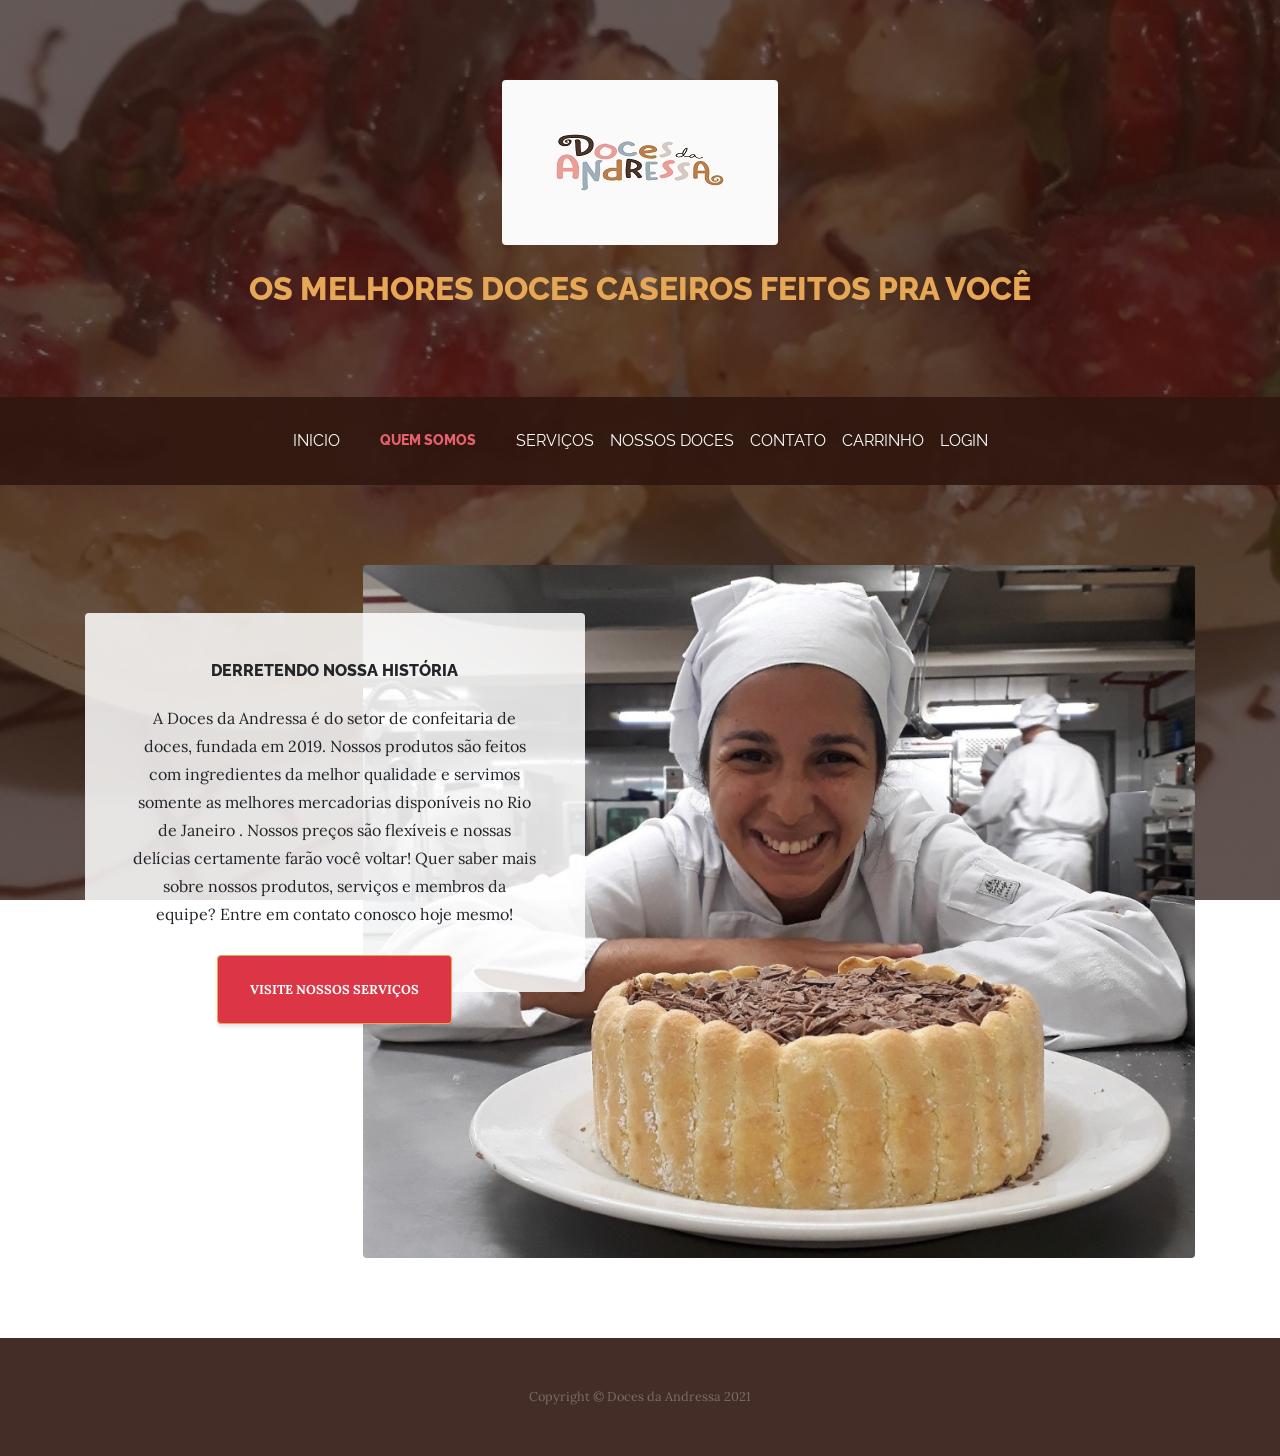
<file: Trabalho 2/index.html>
<!DOCTYPE html>
<html lang="en">

<head>

  <meta charset="utf-8">
  <meta name="viewport" content="width=device-width, initial-scale=1, shrink-to-fit=no">
  <meta name="description" content="">
  <meta name="author" content="">

  <title>Doces da Andressa</title>

  <!-- Bootstrap core CSS -->
  <link href="vendor/bootstrap/css/bootstrap.min.css" rel="stylesheet">

  <!-- Custom fonts for this template -->
  <link href="https://fonts.googleapis.com/css?family=Raleway:100,100i,200,200i,300,300i,400,400i,500,500i,600,600i,700,700i,800,800i,900,900i" rel="stylesheet">
  <link href="https://fonts.googleapis.com/css?family=Lora:400,400i,700,700i" rel="stylesheet">

  <!-- Custom styles for this template -->
  <link href="css/business-casual.css" rel="stylesheet">
  <link rel="stylesheet" href="vendor/bootstrap/css/bootstrap-grid.css" type="text/css"/>


</head>

<body>

  <h1 class="site-heading text-center text-white d-none d-lg-block">
    
      <p><img class="intro-img img-fluid mb-3 mb-lg-0 rounded" src="img/logo.jpg" alt=""></p>
      <p class="mb-3"><span class="site-heading-upper text-primary mb-3"> os melhores doces caseiros feitos pra você </span></p>
  </h1>

  <!-- Navigation -->
  <nav class="navbar navbar-expand-lg navbar-dark py-lg-4" id="mainNav">
    <div class="container">
      <a class="navbar-brand text-uppercase text-expanded font-weight-bold d-lg-none" href="#">Doces da Andressa</a>
      <button class="navbar-toggler" type="button" data-toggle="collapse" data-target="#navbarResponsive" aria-controls="navbarResponsive" aria-expanded="false" aria-label="Toggle navigation">
        <span class="navbar-toggler-icon"></span>
      </button>
      <div class="collapse navbar-collapse" id="navbarResponsive">
        <ul class="navbar-nav mx-auto">
           <a class="nav-link text-uppercase text-expanded" href="inicio.html"style="color: #fbfcfc">Inicio
              <span class="sr-only">(current)</span>
            </a>
            <li class="nav-item active px-lg-4">
            <a class="nav-link text-uppercase text-expanded" href="index.html"style="color: #e4606d">quem somos
              <span class="sr-only">(current)</span>
            </a>
          </li>
          
            <a class="nav-link text-uppercase text-expanded" href="about.html"style="color: #fbfcfc">Serviços</a>
          
          
            <a class="nav-link text-uppercase text-expanded" href="products.html"style="color: #fbfcfc">nossos doces</a>
          
          
            <a class="nav-link text-uppercase text-expanded" href="store.html"style="color: #fbfcfc">contato</a>

            <a class="nav-link text-uppercase text-expanded" href="carrinho.html"style="color: #fbfcfc">carrinho</a>

            <a class="nav-link text-uppercase text-expanded" href="login.html" style="color: #fbfcfc">login</a>
        </ul>
      </div>
    </div>
  </nav>

  <section class="page-section clearfix">
    <div class="container">
      <div class="intro">
        <img class="intro-img img-fluid mb-3 mb-lg-0 rounded" src="img/intro.jpeg" alt="">
        <div class="intro-text left-0 text-center bg-faded p-5 rounded">
          <h2 class="section-heading mb-4">
            <span class="section-heading-upper">derretendo nossa história</span>
  
          </h2>
          <p class="mb-3">A Doces da Andressa é do setor de confeitaria de doces, fundada em 2019. Nossos produtos são feitos com ingredientes da melhor qualidade e servimos somente as melhores mercadorias disponíveis no Rio de Janeiro . Nossos preços são flexíveis e nossas delícias certamente farão você voltar! Quer saber mais sobre nossos produtos, serviços e membros da equipe? Entre em contato conosco hoje mesmo!
          </p>
          <div class="intro-button mx-auto">
            <a class="btn btn-primary btn-xl" href="about.html" >VISITE NOSSOS SERVIÇOS</a>
          </div>
        </div>
      </div>
    </div>
  </section>

 

  <footer class="footer text-faded text-center py-5">
    <div class="container">
      <p class="m-0 small">Copyright &copy; Doces da Andressa 2021</p>
    </div>
  </footer>

  <!-- Bootstrap core JavaScript -->
  <script src="vendor/jquery/jquery.min.js"></script>
  <script src="vendor/bootstrap/js/bootstrap.bundle.min.js"></script>

</body>

</html>
</file>
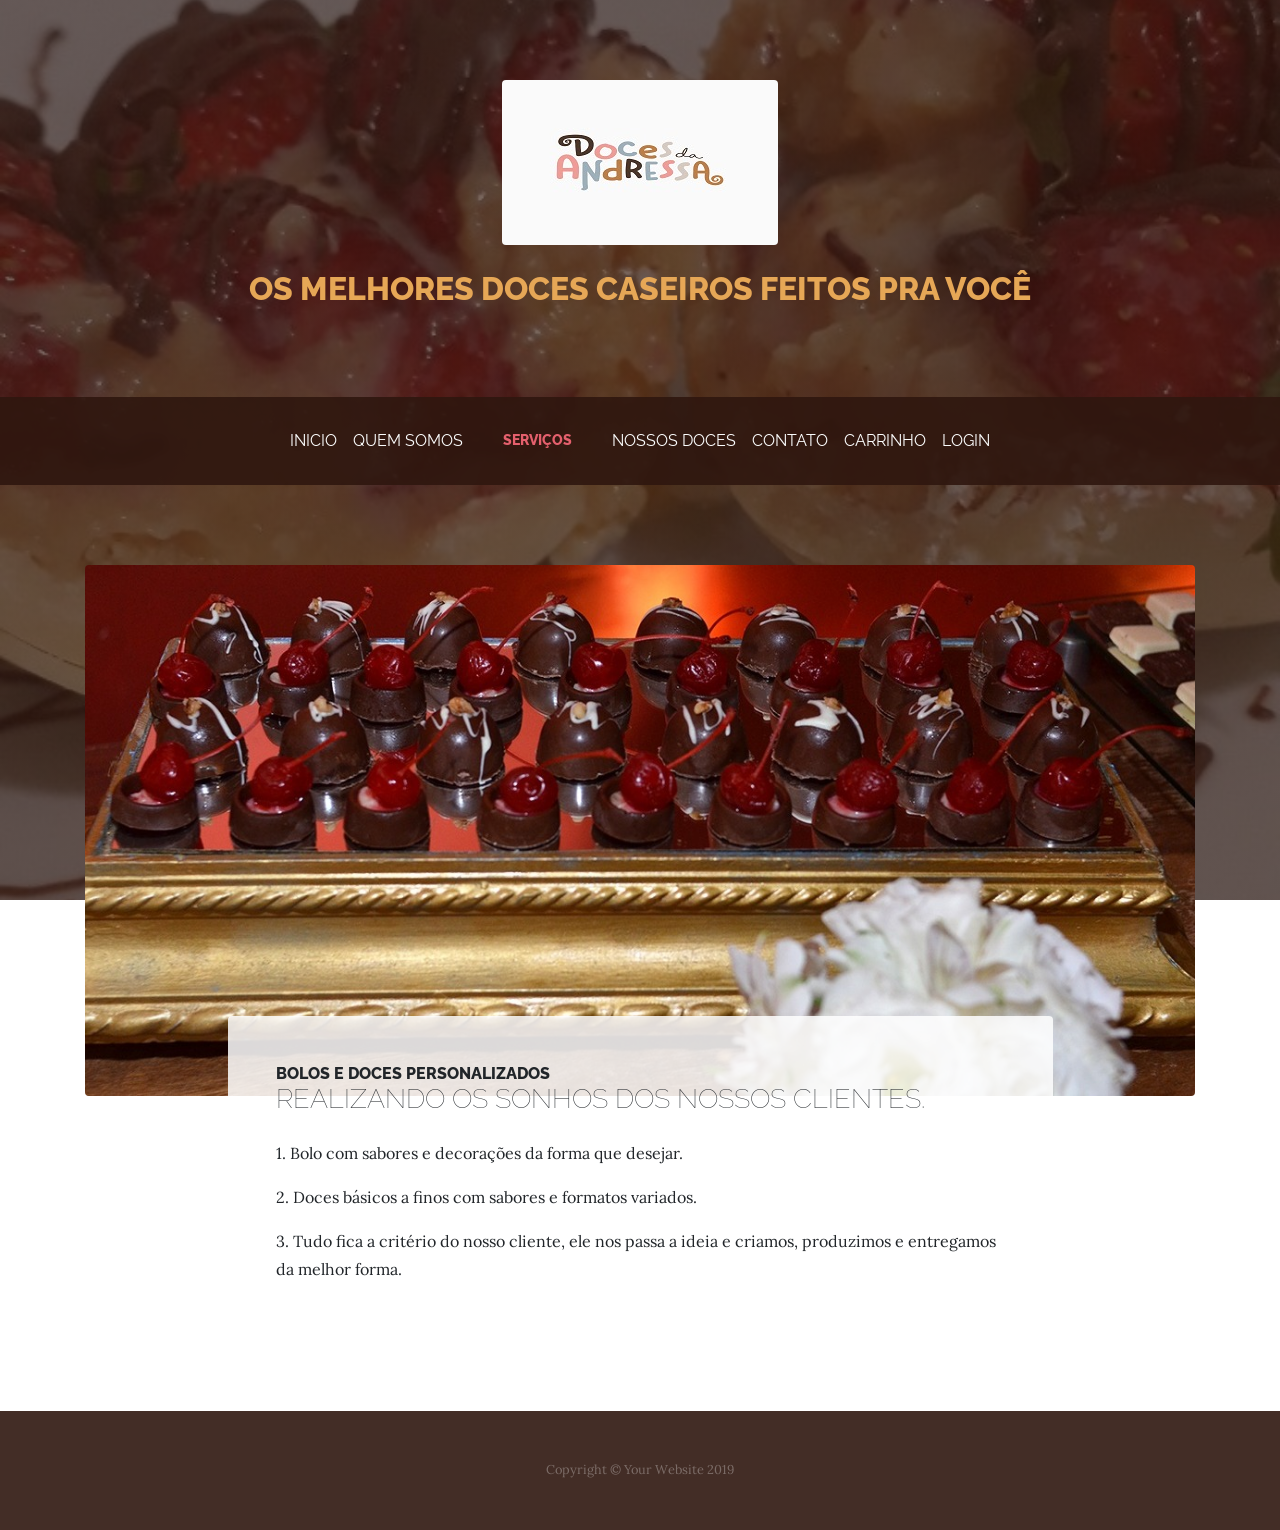
<file: Trabalho 2/about.html>
<!DOCTYPE html>
<html lang="en">

<head>

  <meta charset="utf-8">
  <meta name="viewport" content="width=device-width, initial-scale=1, shrink-to-fit=no">
  <meta name="description" content="">
  <meta name="author" content="">

  <title>Doces da Andressa</title>
  <!-- Bootstrap core CSS -->
  <link href="vendor/bootstrap/css/bootstrap.min.css" rel="stylesheet">

  <!-- Custom fonts for this template -->
  <link
    href="https://fonts.googleapis.com/css?family=Raleway:100,100i,200,200i,300,300i,400,400i,500,500i,600,600i,700,700i,800,800i,900,900i"
    rel="stylesheet">
  <link href="https://fonts.googleapis.com/css?family=Lora:400,400i,700,700i" rel="stylesheet">

  <!-- Custom styles for this template -->
  <link href="css/business-casual.min.css" rel="stylesheet">

</head>

<body>

  <h1 class="site-heading text-center text-white d-none d-lg-block">
    <p><img class="intro-img img-fluid mb-3 mb-lg-0 rounded" src="img/logo.jpg" alt=""></p>
    <p class="mb-3"><span class="site-heading-upper text-primary mb-3">os melhores doces caseiros feitos pra você</span>
    </p>
  </h1>

  <!-- Navigation -->
  <nav class="navbar navbar-expand-lg navbar-dark py-lg-4" id="mainNav">
    <div class="container">
      <a class="navbar-brand text-uppercase text-expanded font-weight-bold d-lg-none" href="#">Start Bootstrap</a>
      <button class="navbar-toggler" type="button" data-toggle="collapse" data-target="#navbarResponsive"
        aria-controls="navbarResponsive" aria-expanded="false" aria-label="Toggle navigation">
        <span class="navbar-toggler-icon"></span>
      </button>
      <div class="collapse navbar-collapse" id="navbarResponsive">
        <ul class="navbar-nav mx-auto">
          <a class="nav-link text-uppercase text-expanded" href="inicio.html" style="color: #fbfcfc">Inicio
            <span class="sr-only">(current)</span>
          </a>
          <a class="nav-link text-uppercase text-expanded" href="index.html" style="color: #fbfcfc">quem somos
            <span class="sr-only">(current)</span>
          </a>

          <li class="nav-item px-lg-4">
            <a class="nav-link text-uppercase text-expanded" href="about.html" style="color: #e4606d">Serviços</a>
          </li>

          <a class="nav-link text-uppercase text-expanded" href="products.html" style="color: #fbfcfc">nossos doces</a>


          <a class="nav-link text-uppercase text-expanded" href="store.html" style="color: #fbfcfc">contato</a>

          <a class="nav-link text-uppercase text-expanded" href="carrinho.html" style="color: #fbfcfc">carrinho</a>

          <a class="nav-link text-uppercase text-expanded" href="login.html" style="color: #fbfcfc">login</a>

        </ul>
      </div>
    </div>
  </nav>

  <section class="page-section about-heading">
    <div class="container">
      <img class="img-fluid rounded about-heading-img mb-3 mb-lg-0" src="img/about.jpeg" alt="">

      <div class="about-heading-content">
        <div class="row">
          <div class="col-xl-9 col-lg-10 mx-auto">
            <div class="bg-faded rounded p-5">
              <h2 class="section-heading mb-4">
                <span class="section-heading-upper">Bolos e Doces Personalizados</span>
                <span class="section-heading-lower" style="font-size: 20pt">Realizando os sonhos dos nossos clientes.
                </span>
              </h2>
              <p>1. Bolo com sabores e decorações da forma que desejar.</p>
              <p>2. Doces básicos a finos com sabores e formatos variados.</p>
              <p class="mb-0">3. Tudo fica a critério do nosso cliente, ele nos passa a ideia e criamos, produzimos e
                entregamos da melhor forma.</p>
            </div>
          </div>
        </div>
      </div>
    </div>
  </section>

  <footer class="footer text-faded text-center py-5">
    <div class="container">
      <p class="m-0 small">Copyright &copy; Your Website 2019</p>
    </div>
  </footer>

  <!-- Bootstrap core JavaScript -->
  <script src="vendor/jquery/jquery.min.js"></script>
  <script src="vendor/bootstrap/js/bootstrap.bundle.min.js"></script>

</body>

</html>
</file>
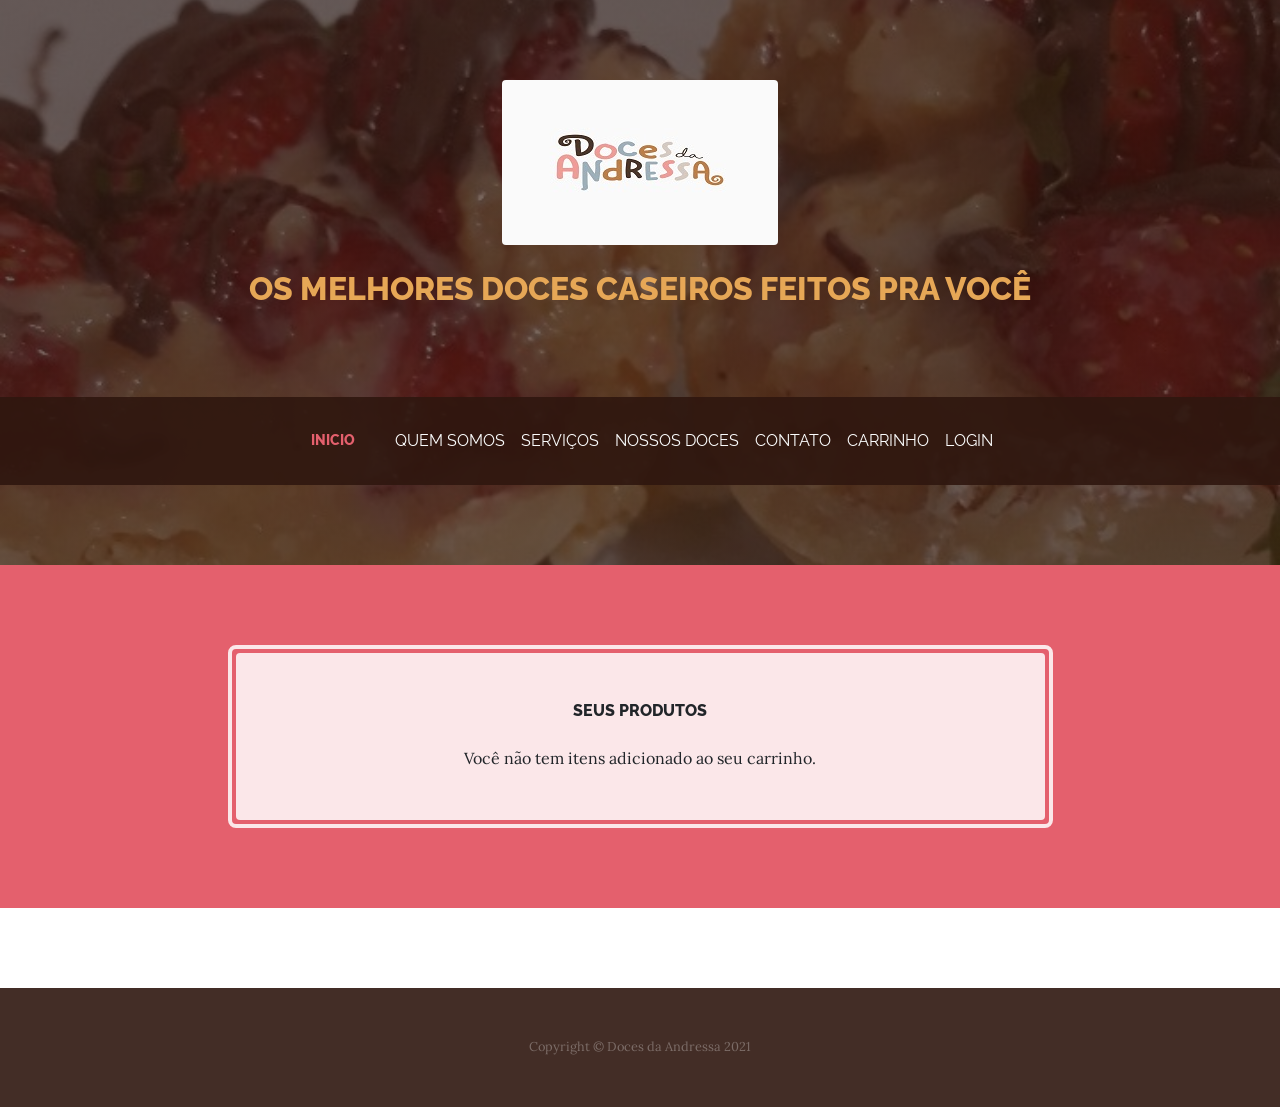
<file: Trabalho 2/carrinho.html>
<!DOCTYPE html>
<html lang="en">

<head>

    <meta charset="utf-8">
    <meta name="viewport" content="width=device-width, initial-scale=1, shrink-to-fit=no">
    <meta name="description" content="">
    <meta name="author" content="">

    <title>Doces da Andressa</title>

    <!-- Bootstrap core CSS -->
    <link href="vendor/bootstrap/css/bootstrap.min.css" rel="stylesheet">

    <!-- Custom fonts for this template -->
    <link
        href="https://fonts.googleapis.com/css?family=Raleway:100,100i,200,200i,300,300i,400,400i,500,500i,600,600i,700,700i,800,800i,900,900i"
        rel="stylesheet">
    <link href="https://fonts.googleapis.com/css?family=Lora:400,400i,700,700i" rel="stylesheet">

    <!-- Custom styles for this template -->
    <link href="css/business-casual.css" rel="stylesheet">
    <link rel="stylesheet" href="vendor/bootstrap/css/bootstrap-grid.css" type="text/css" />


</head>

<body>

    <h1 class="site-heading text-center text-white d-none d-lg-block">

        <p><img class="intro-img img-fluid mb-3 mb-lg-0 rounded" src="img/logo.jpg" alt=""></p>
        <p class="mb-3"><span class="site-heading-upper text-primary mb-3"> os melhores doces caseiros feitos pra você
            </span></p>
    </h1>

    <!-- Navigation -->
    <nav class="navbar navbar-expand-lg navbar-dark py-lg-4" id="mainNav">
        <div class="container">
            <a class="navbar-brand text-uppercase text-expanded font-weight-bold d-lg-none" href="#">Doces da
                Andressa</a>
            <button class="navbar-toggler" type="button" data-toggle="collapse" data-target="#navbarResponsive"
                aria-controls="navbarResponsive" aria-expanded="false" aria-label="Toggle navigation">
                <span class="navbar-toggler-icon"></span>
            </button>
            <div class="collapse navbar-collapse" id="navbarResponsive">
                <ul class="navbar-nav mx-auto">
                    <li class="nav-item active px-lg-4">
                        <a class="nav-link text-uppercase text-expanded" href="inicio.html"
                            style="color: #e4606d">Inicio
                            <span class="sr-only">(current)</span>
                        </a>
                    </li>

                    <a class="nav-link text-uppercase text-expanded" href="index.html" style="color: #fbfcfc">quem somos
                        <span class="sr-only">(current)</span>
                    </a>


                    <a class="nav-link text-uppercase text-expanded" href="about.html"
                        style="color: #fbfcfc">Serviços</a>


                    <a class="nav-link text-uppercase text-expanded" href="products.html" style="color: #fbfcfc">nossos
                        doces</a>

                    <a class="nav-link text-uppercase text-expanded" href="store.html" style="color: #fbfcfc">contato</a>

                    <a class="nav-link text-uppercase text-expanded" href="carrinho.html" style="color: #fbfcfc">carrinho</a>

                    <a class="nav-link text-uppercase text-expanded" href="login.html" style="color: #fbfcfc">login</a>
                </ul>
            </div>
        </div>
    </nav>



    <section class="page-section cta" style="background-color: #e4606d">
        <div class="container">
            <div class="row">
                <div class="col-xl-9 mx-auto">
                    <div class="cta-inner text-center rounded">
                        <h2 class="section-heading mb-4">
                            <span class="section-heading-upper">Seus Produtos</span>
                        </h2>
                        <p class="mb-0">Você não tem itens adicionado ao seu carrinho.</p>
                    </div>
                </div>
            </div>
        </div>
    </section>

    <footer class="footer text-faded text-center py-5">
        <div class="container">
            <p class="m-0 small">Copyright &copy; Doces da Andressa 2021</p>
        </div>
    </footer>

    <!-- Bootstrap core JavaScript -->
    <script src="vendor/jquery/jquery.min.js"></script>
    <script src="vendor/bootstrap/js/bootstrap.bundle.min.js"></script>

</body>

</html>
</file>
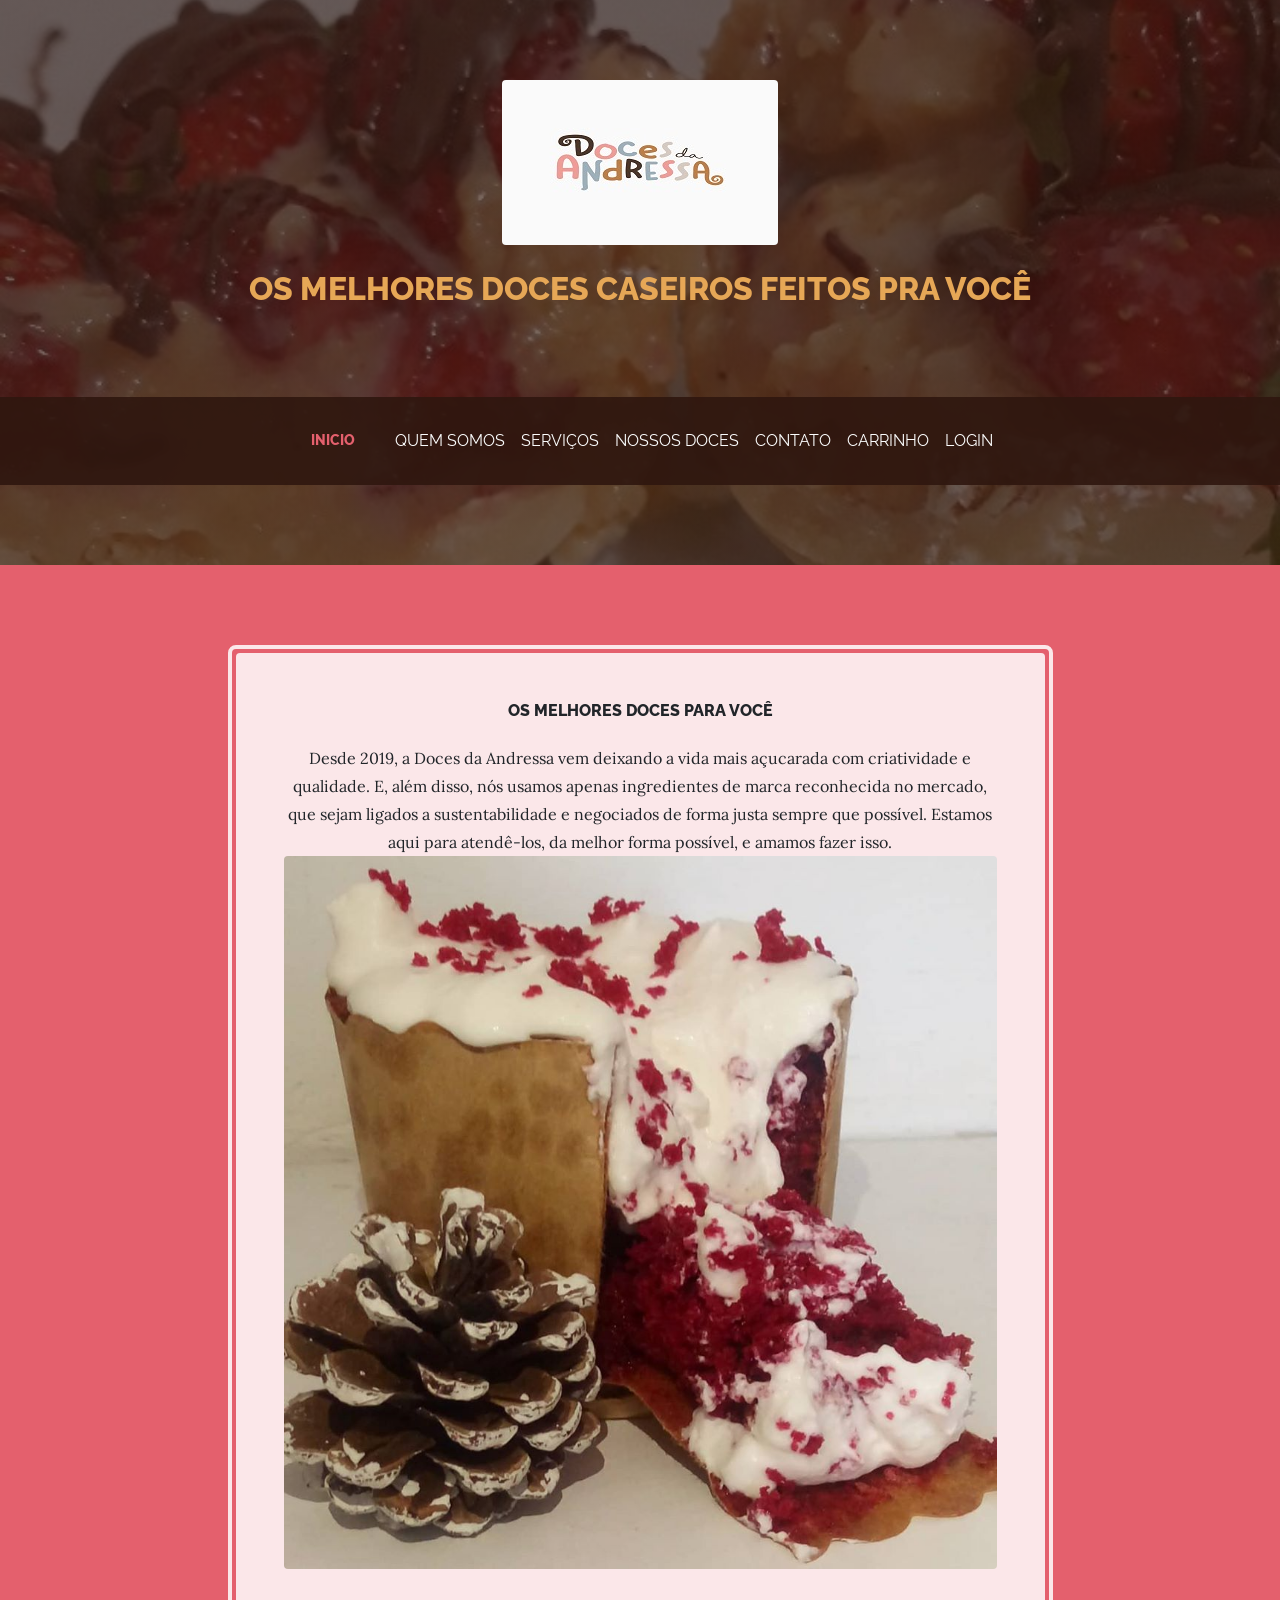
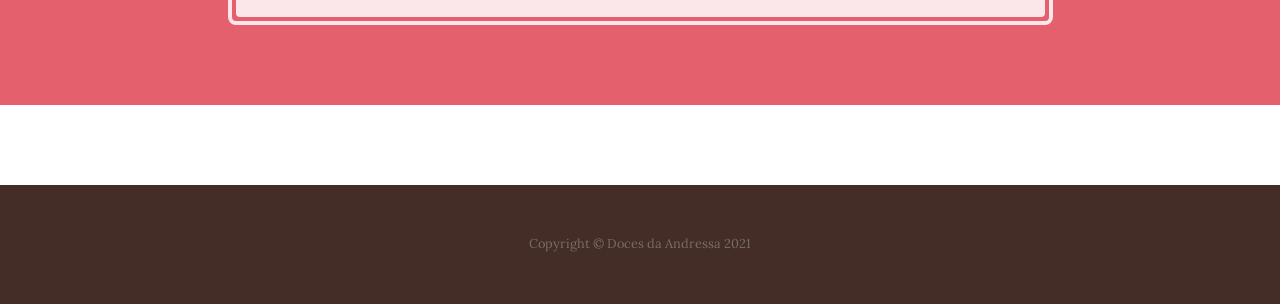
<file: Trabalho 2/inicio.html>
<!DOCTYPE html>
<html lang="en">

<head>

  <meta charset="utf-8">
  <meta name="viewport" content="width=device-width, initial-scale=1, shrink-to-fit=no">
  <meta name="description" content="">
  <meta name="author" content="">

  <title>Doces da Andressa</title>

  <!-- Bootstrap core CSS -->
  <link href="vendor/bootstrap/css/bootstrap.min.css" rel="stylesheet">

  <!-- Custom fonts for this template -->
  <link href="https://fonts.googleapis.com/css?family=Raleway:100,100i,200,200i,300,300i,400,400i,500,500i,600,600i,700,700i,800,800i,900,900i" rel="stylesheet">
  <link href="https://fonts.googleapis.com/css?family=Lora:400,400i,700,700i" rel="stylesheet">

  <!-- Custom styles for this template -->
  <link href="css/business-casual.css" rel="stylesheet">
  <link rel="stylesheet" href="vendor/bootstrap/css/bootstrap-grid.css" type="text/css"/>


</head>

<body>

  <h1 class="site-heading text-center text-white d-none d-lg-block">
    
      <p><img class="intro-img img-fluid mb-3 mb-lg-0 rounded" src="img/logo.jpg" alt=""></p>
      <p class="mb-3"><span class="site-heading-upper text-primary mb-3"> os melhores doces caseiros feitos pra você </span></p>
  </h1>

  <!-- Navigation -->
  <nav class="navbar navbar-expand-lg navbar-dark py-lg-4" id="mainNav">
    <div class="container">
      <a class="navbar-brand text-uppercase text-expanded font-weight-bold d-lg-none" href="#">Doces da Andressa</a>
      <button class="navbar-toggler" type="button" data-toggle="collapse" data-target="#navbarResponsive" aria-controls="navbarResponsive" aria-expanded="false" aria-label="Toggle navigation">
        <span class="navbar-toggler-icon"></span>
      </button>
      <div class="collapse navbar-collapse" id="navbarResponsive">
        <ul class="navbar-nav mx-auto">
          <li class="nav-item active px-lg-4">
            <a class="nav-link text-uppercase text-expanded" href="inicio.html"style="color: #e4606d">Inicio
              <span class="sr-only">(current)</span>
            </a>
          </li>
            
            <a class="nav-link text-uppercase text-expanded" href="index.html"style="color: #fbfcfc">quem somos
              <span class="sr-only">(current)</span>
            </a>
         
          
            <a class="nav-link text-uppercase text-expanded" href="about.html"style="color: #fbfcfc">Serviços</a>
          
          
            <a class="nav-link text-uppercase text-expanded" href="products.html"style="color: #fbfcfc">nossos doces</a>
          
          
            <a class="nav-link text-uppercase text-expanded" href="store.html"style="color: #fbfcfc">contato</a>

            <a class="nav-link text-uppercase text-expanded" href="carrinho.html"style="color: #fbfcfc">carrinho</a>

            <a class="nav-link text-uppercase text-expanded" href="login.html" style="color: #fbfcfc">login</a>
          
        </ul>
      </div>
    </div>
  </nav>

  

  <section class="page-section cta"style="background-color: #e4606d">
    <div class="container" >
     
        <div class="row">
        <div class="col-xl-9 mx-auto">
          <div class="cta-inner text-center rounded">
            <h2 class="section-heading mb-4">
              <span class="section-heading-upper">Os melhores doces para você</span>
              
            </h2>
            <p class="mb-0">Desde 2019, a Doces da Andressa vem deixando a vida mais açucarada com criatividade e qualidade. E, além disso, nós usamos apenas ingredientes de marca reconhecida no mercado, que sejam ligados a sustentabilidade e negociados de forma justa sempre que possível. Estamos aqui para atendê-los, da melhor forma possível, e amamos fazer isso.</p>
          <img class="intro-img img-fluid mb-3 mb-lg-0 rounded" src="img/inicio.jpg" alt="">
          </div>
        </div>
      </div>
    </div>
  </section>

  <footer class="footer text-faded text-center py-5">
    <div class="container">
      <p class="m-0 small">Copyright &copy; Doces da Andressa 2021</p>
    </div>
  </footer>

  <!-- Bootstrap core JavaScript -->
  <script src="vendor/jquery/jquery.min.js"></script>
  <script src="vendor/bootstrap/js/bootstrap.bundle.min.js"></script>

</body>

</html>
</file>
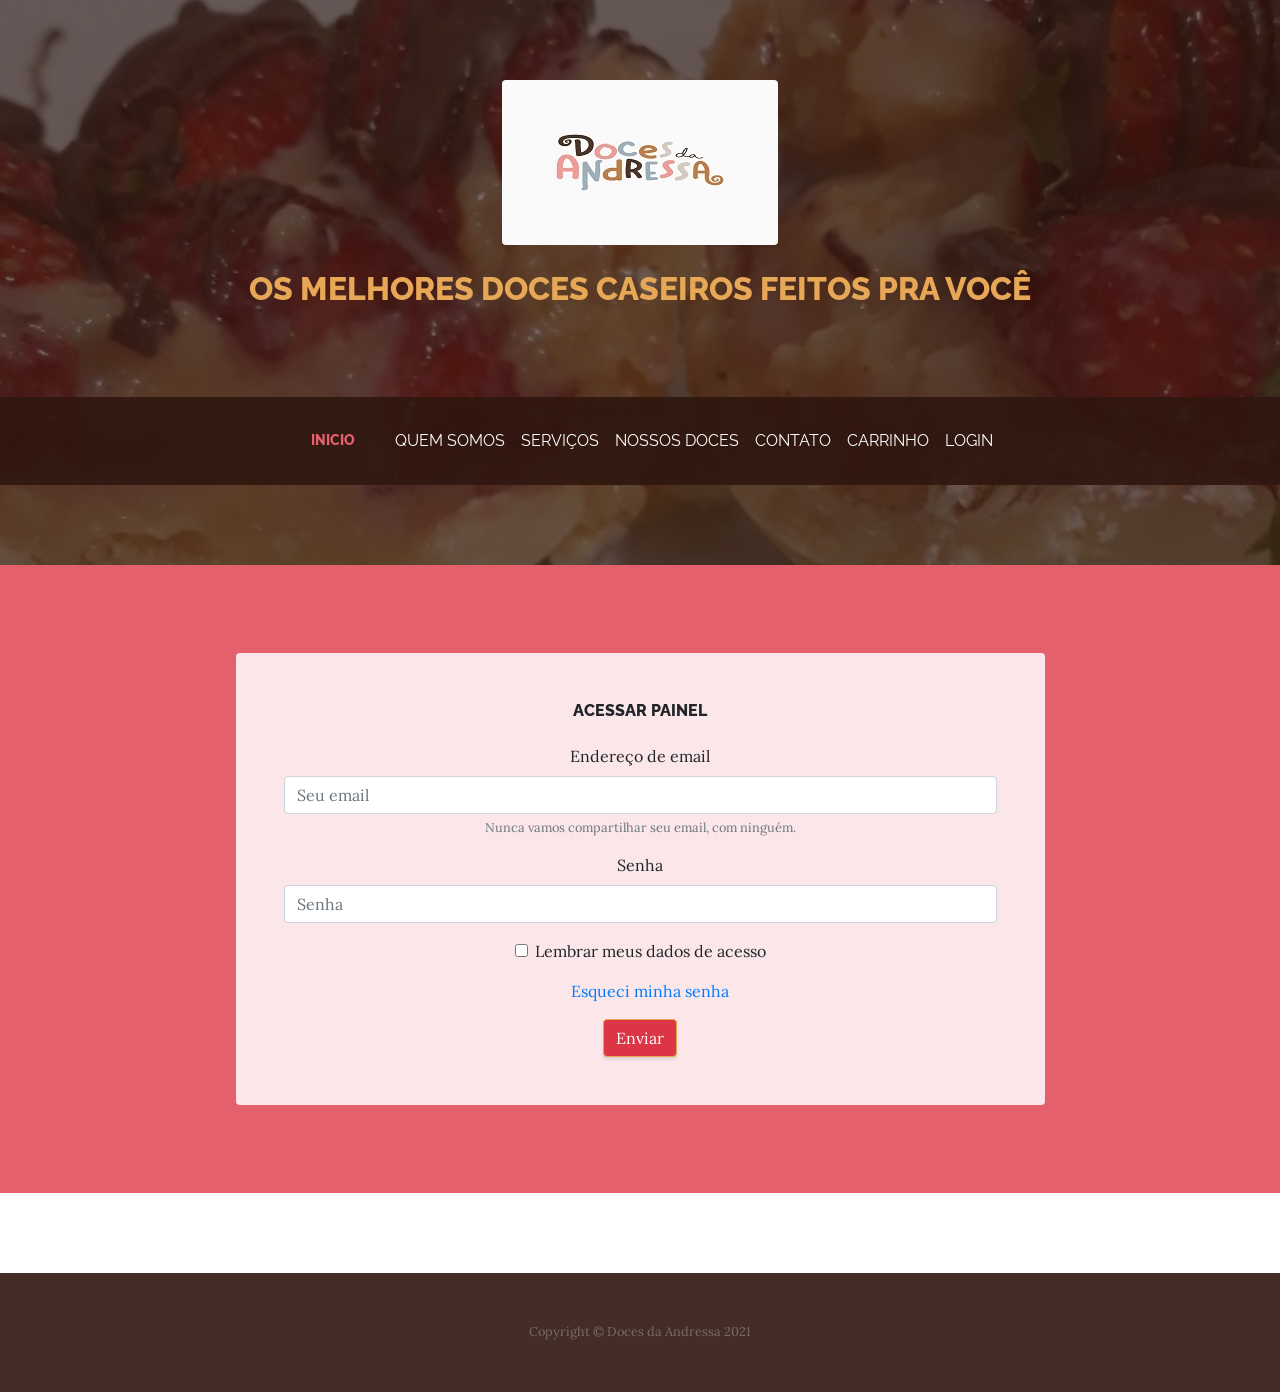
<file: Trabalho 2/login.html>
<!DOCTYPE html>
<html lang="en">

<head>

    <meta charset="utf-8">
    <meta name="viewport" content="width=device-width, initial-scale=1, shrink-to-fit=no">
    <meta name="description" content="">
    <meta name="author" content="">

    <title>Doces da Andressa</title>

    <!-- Bootstrap core CSS -->
    <link href="vendor/bootstrap/css/bootstrap.min.css" rel="stylesheet">

    <!-- Custom fonts for this template -->
    <link
        href="https://fonts.googleapis.com/css?family=Raleway:100,100i,200,200i,300,300i,400,400i,500,500i,600,600i,700,700i,800,800i,900,900i"
        rel="stylesheet">
    <link href="https://fonts.googleapis.com/css?family=Lora:400,400i,700,700i" rel="stylesheet">

    <!-- Custom styles for this template -->
    <link href="css/business-casual.css" rel="stylesheet">
    <link rel="stylesheet" href="vendor/bootstrap/css/bootstrap-grid.css" type="text/css" />

    <style>
        .cta .cta-inner:before{
            position: unset !important;
            display: none;
        }
    </style>
</head>

<body>

    <h1 class="site-heading text-center text-white d-none d-lg-block">

        <p><img class="intro-img img-fluid mb-3 mb-lg-0 rounded" src="img/logo.jpg" alt=""></p>
        <p class="mb-3"><span class="site-heading-upper text-primary mb-3"> os melhores doces caseiros feitos pra você
            </span></p>
    </h1>

    <!-- Navigation -->
    <nav class="navbar navbar-expand-lg navbar-dark py-lg-4" id="mainNav">
        <div class="container">
            <a class="navbar-brand text-uppercase text-expanded font-weight-bold d-lg-none" href="#">Doces da
                Andressa</a>
            <button class="navbar-toggler" type="button" data-toggle="collapse" data-target="#navbarResponsive"
                aria-controls="navbarResponsive" aria-expanded="false" aria-label="Toggle navigation">
                <span class="navbar-toggler-icon"></span>
            </button>
            <div class="collapse navbar-collapse" id="navbarResponsive">
                <ul class="navbar-nav mx-auto">
                    <li class="nav-item active px-lg-4">
                        <a class="nav-link text-uppercase text-expanded" href="inicio.html"
                            style="color: #e4606d">Inicio
                            <span class="sr-only">(current)</span>
                        </a>
                    </li>

                    <a class="nav-link text-uppercase text-expanded" href="index.html" style="color: #fbfcfc">quem somos
                        <span class="sr-only">(current)</span>
                    </a>


                    <a class="nav-link text-uppercase text-expanded" href="about.html"
                        style="color: #fbfcfc">Serviços</a>


                    <a class="nav-link text-uppercase text-expanded" href="products.html" style="color: #fbfcfc">nossos
                        doces</a>

                    <a class="nav-link text-uppercase text-expanded" href="store.html" style="color: #fbfcfc">contato</a>

                    <a class="nav-link text-uppercase text-expanded" href="carrinho.html" style="color: #fbfcfc">carrinho</a>

                    <a class="nav-link text-uppercase text-expanded" href="login.html" style="color: #fbfcfc">login</a>
                </ul>
            </div>
        </div>
    </nav>



    <section class="page-section cta" style="background-color: #e4606d">
        <div class="container">
            <div class="row">
                <div class="col-xl-9 mx-auto">
                    <div class="cta-inner text-center rounded">
                        <h2 class="section-heading mb-4">
                            <span class="section-heading-upper">Acessar Painel</span>
                        </h2>                       
                        <form class="">
                            <div class="form-group">
                              <label for="exampleInputEmail1">Endereço de email</label>
                              <input type="email" class="form-control" id="exampleInputEmail1" aria-describedby="emailHelp" placeholder="Seu email">
                              <small id="emailHelp" class="form-text text-muted">Nunca vamos compartilhar seu email, com ninguém.</small>
                            </div>
                            <div class="form-group">
                              <label for="exampleInputPassword1">Senha</label>
                              <input type="password" class="form-control" id="exampleInputPassword1" placeholder="Senha">
                            </div>
                            <div class="form-group form-check">
                              <input type="checkbox" class="form-check-input" id="exampleCheck1">
                              <label class="form-check-label" for="exampleCheck1">Lembrar meus dados de acesso</label>
                            </div>
                            <div class="form-group form-check">                                
                                <label class="form-check-label" for="exampleCheck1">
                                    <a href="#">Esqueci minha senha</a>
                                </label>
                              </div>
                            <button type="submit" class="btn btn-primary">Enviar</button>
                          </form>
                    </div>
                </div>
            </div>
        </div>
    </section>

    <footer class="footer text-faded text-center py-5">
        <div class="container">
            <p class="m-0 small">Copyright &copy; Doces da Andressa 2021</p>
        </div>
    </footer>

    <!-- Bootstrap core JavaScript -->
    <script src="vendor/jquery/jquery.min.js"></script>
    <script src="vendor/bootstrap/js/bootstrap.bundle.min.js"></script>

</body>

</html>
</file>
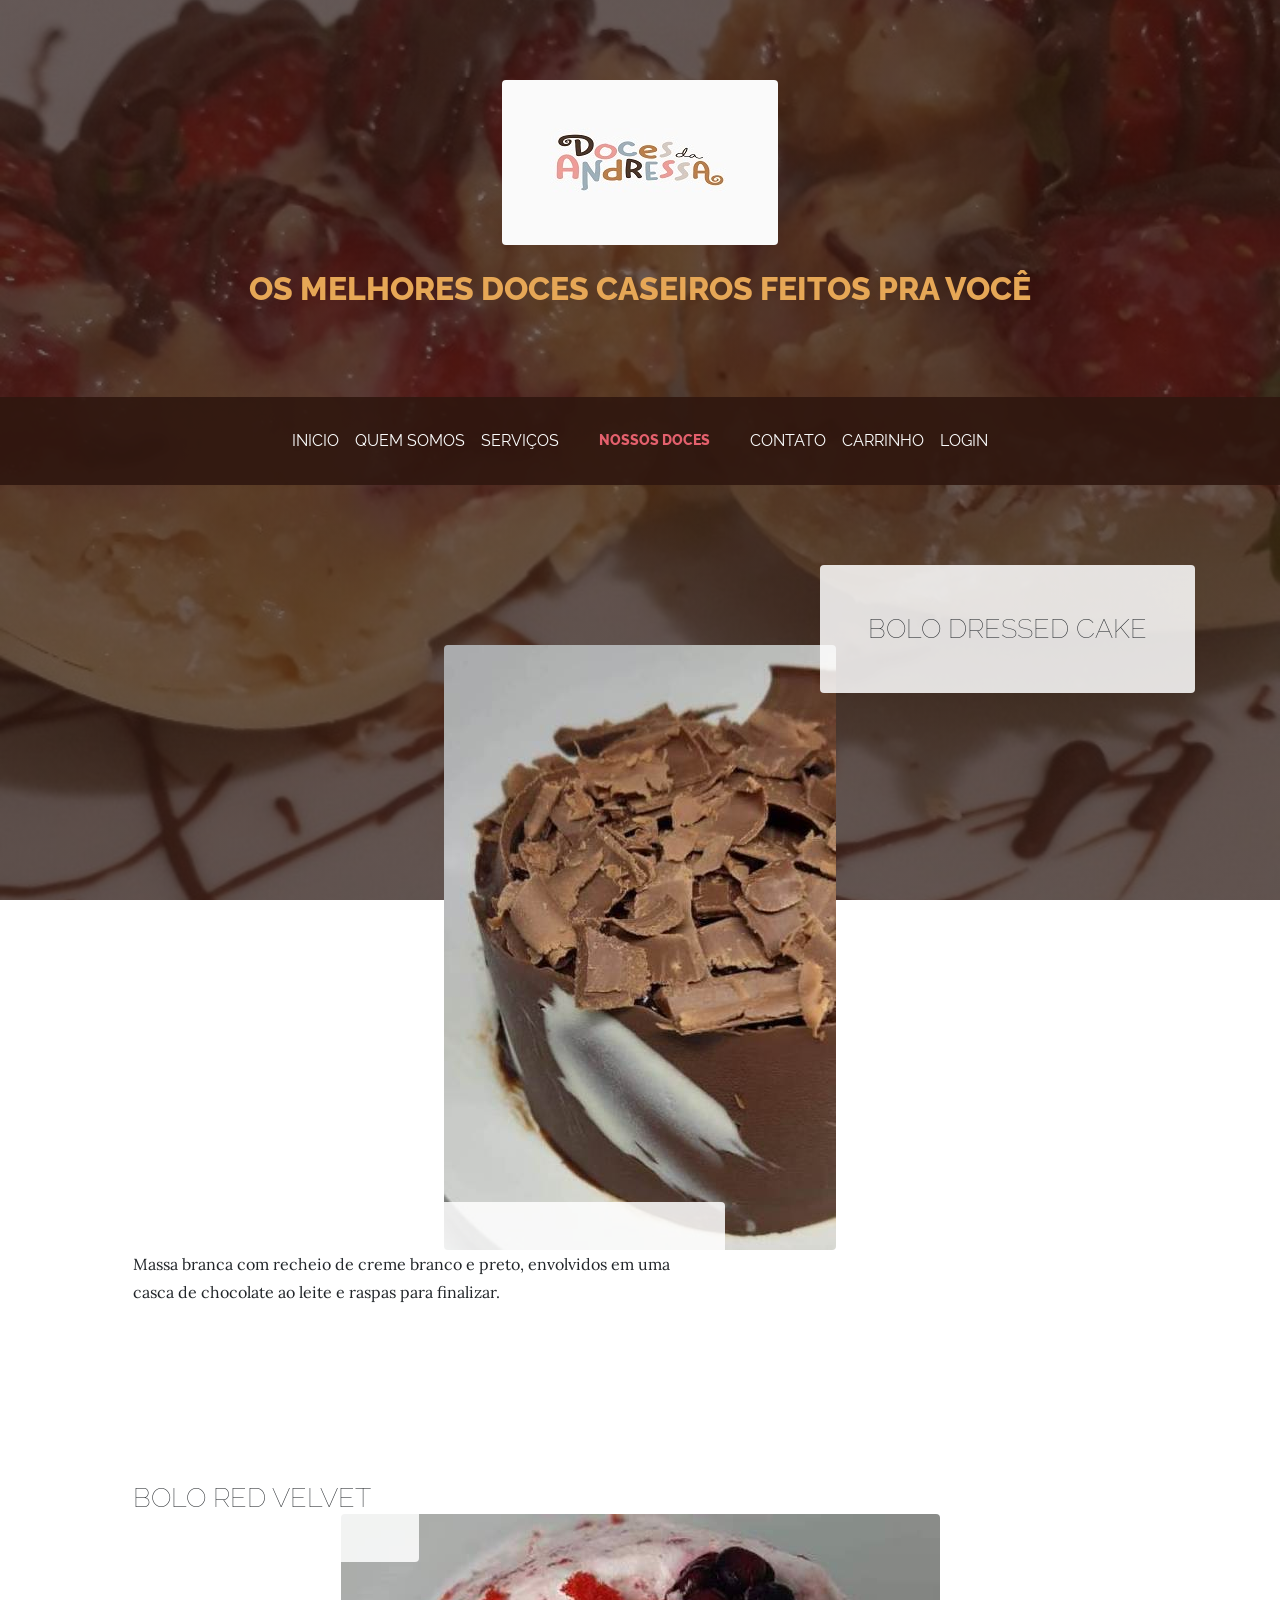
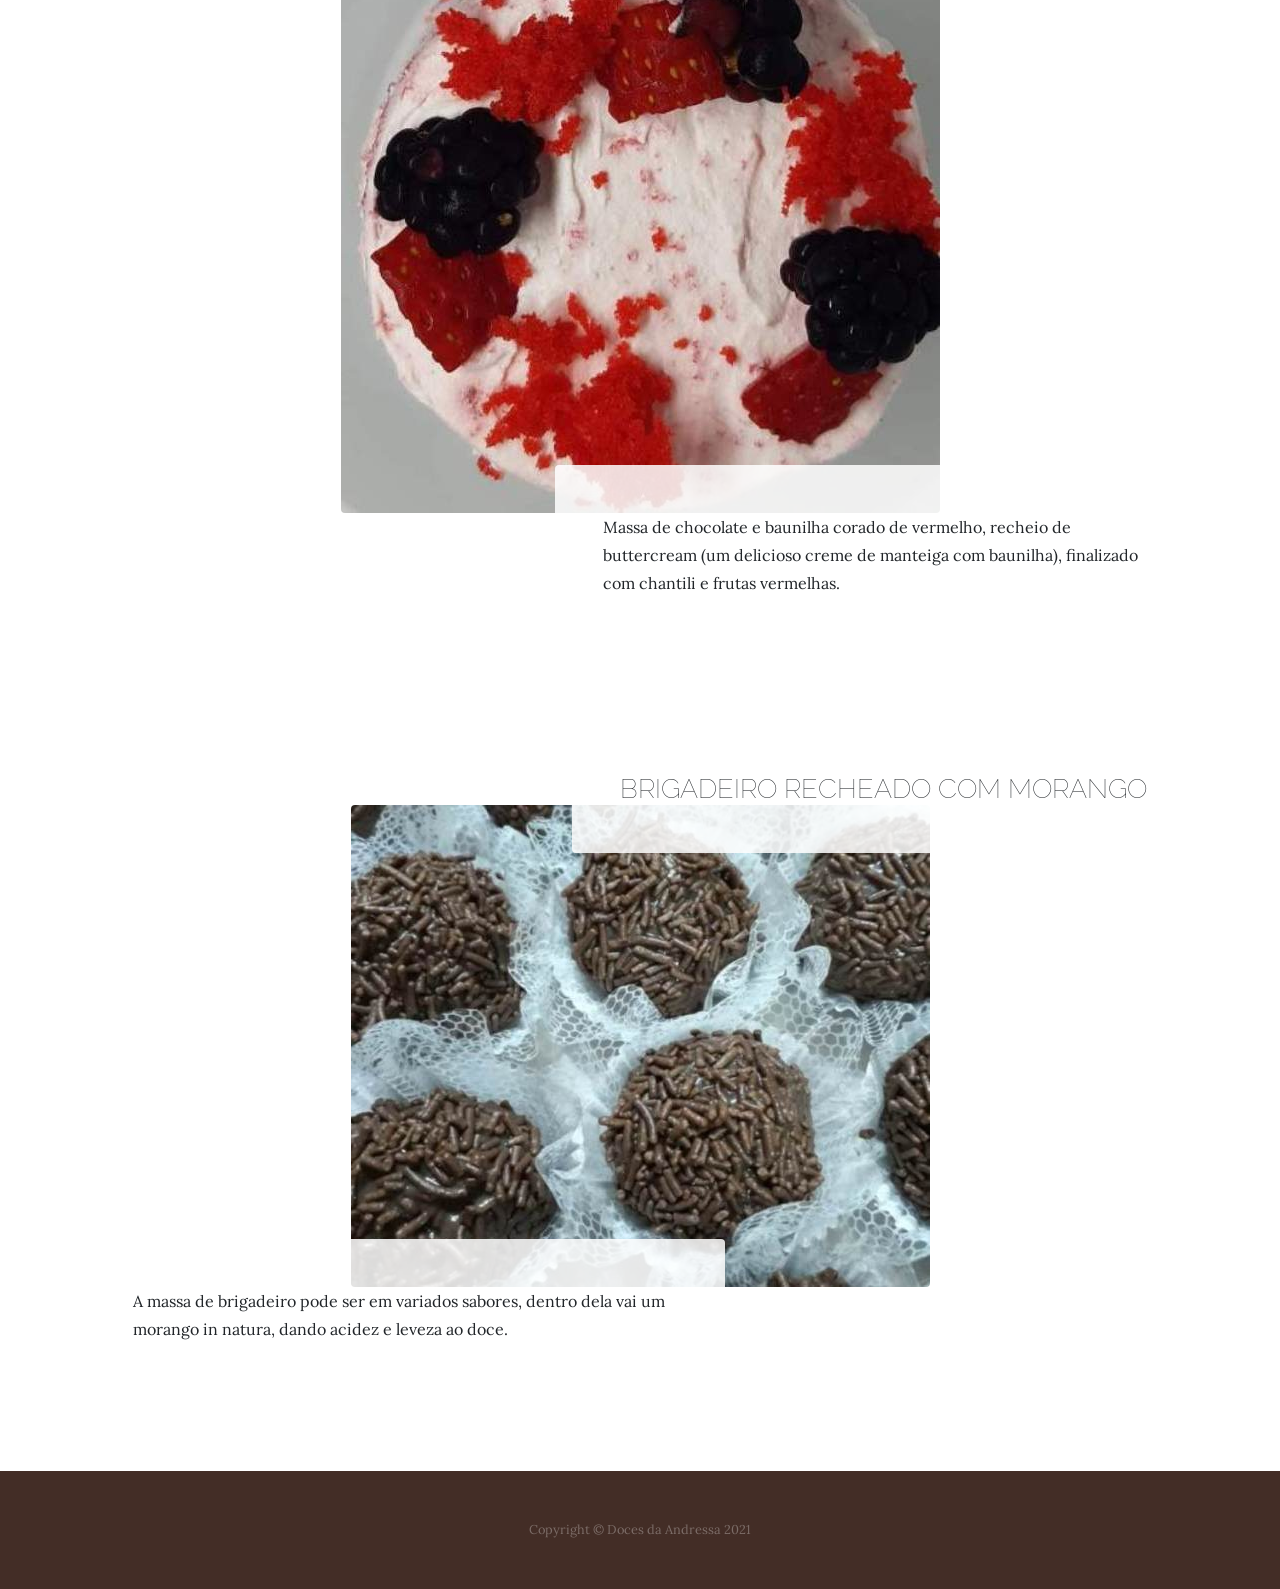
<file: Trabalho 2/products.html>
<!DOCTYPE html>
<html lang="en">

<head>

  <meta charset="utf-8">
  <meta name="viewport" content="width=device-width, initial-scale=1, shrink-to-fit=no">
  <meta name="description" content="">
  <meta name="author" content="">

  <title>Doces da Andressa</title>

  <!-- Bootstrap core CSS -->
  <link href="vendor/bootstrap/css/bootstrap.min.css" rel="stylesheet">

  <!-- Custom fonts for this template -->
  <link href="https://fonts.googleapis.com/css?family=Raleway:100,100i,200,200i,300,300i,400,400i,500,500i,600,600i,700,700i,800,800i,900,900i" rel="stylesheet">
  <link href="https://fonts.googleapis.com/css?family=Lora:400,400i,700,700i" rel="stylesheet">

  <!-- Custom styles for this template -->
  <link href="css/business-casual.min.css" rel="stylesheet">

</head>

<body>

  <h1 class="site-heading text-center text-white d-none d-lg-block">
    <p><img class="intro-img img-fluid mb-3 mb-lg-0 rounded" src="img/logo.jpg" alt=""></p>
      <p class="mb-3"><span class="site-heading-upper text-primary mb-3" style="color: #e4606d">os melhores doces caseiros feitos pra você</span></p>
  </h1>

  <!-- Navigation -->
  <nav class="navbar navbar-expand-lg navbar-dark py-lg-4" id="mainNav">
    <div class="container">
      <a class="navbar-brand text-uppercase text-expanded font-weight-bold d-lg-none" href="#">Start Bootstrap</a>
      <button class="navbar-toggler" type="button" data-toggle="collapse" data-target="#navbarResponsive" aria-controls="navbarResponsive" aria-expanded="false" aria-label="Toggle navigation">
        <span class="navbar-toggler-icon"></span>
      </button>
      <div class="collapse navbar-collapse" id="navbarResponsive">
        <ul class="navbar-nav mx-auto">
           <a class="nav-link text-uppercase text-expanded" href="inicio.html"style="color: #fbfcfc">Inicio
              <span class="sr-only">(current)</span>
            </a>
          </li>
            <a class="nav-link text-uppercase text-expanded" href="index.html"style="color: #fbfcfc">quem somos
              <span class="sr-only">(current)</span>
            </a>
                    
            <a class="nav-link text-uppercase text-expanded" href="about.html"style="color: #fbfcfc">Serviços</a>
          
          <li class="nav-item px-lg-4">
            <a class="nav-link text-uppercase text-expanded" href="products.html" style="color: #e4606d">nossos doces</a>
          </li>
          
            <a class="nav-link text-uppercase text-expanded" href="store.html" style="color: #fbfcfc">contato</a>

            <a class="nav-link text-uppercase text-expanded" href="carrinho.html" style="color: #fbfcfc">carrinho</a>

            <a class="nav-link text-uppercase text-expanded" href="login.html" style="color: #fbfcfc">login</a>
          
        </ul>
      </div>
    </div>
  </nav>

  <section class="page-section">
    <div class="container">
      <div class="product-item">
        <div class="product-item-title d-flex">
          <div class="bg-faded p-5 d-flex ml-auto rounded">
            <h2 class="section-heading mb-0">
              <span class="section-heading-lower" style ="font-size: 20pt">Bolo dressed cake</span>
            </h2>
          </div>
        </div>
        <img class="product-item-img mx-auto d-flex rounded img-fluid mb-3 mb-lg-0" src="img/products-01.jpeg" alt="">
        <div class="product-item-description d-flex mr-auto">
          <div class="bg-faded p-5 rounded">
            <p class="mb-0">Massa branca com recheio de creme branco e preto, envolvidos em uma casca de chocolate ao leite e raspas para finalizar.</p>
          </div>
        </div>
      </div>
    </div>
  </section>

  <section class="page-section">
    <div class="container">
      <div class="product-item">
        <div class="product-item-title d-flex">
          <div class="bg-faded p-5 d-flex mr-auto rounded">
            <h2 class="section-heading mb-0">
              
              <span class="section-heading-lower" style ="font-size: 20pt">Bolo Red Velvet</span>
            </h2>
          </div>
        </div>
        <img class="product-item-img mx-auto d-flex rounded img-fluid mb-3 mb-lg-0" src="img/products-02.jpeg" alt="">
        <div class="product-item-description d-flex ml-auto">
          <div class="bg-faded p-5 rounded">
            <p class="mb-0">Massa de chocolate e baunilha corado de vermelho, recheio de buttercream (um delicioso creme de manteiga com baunilha), finalizado com chantili e frutas vermelhas.</p>
          </div>
        </div>
      </div>
    </div>
  </section>

  <section class="page-section">
    <div class="container">
      <div class="product-item">
        <div class="product-item-title d-flex">
          <div class="bg-faded p-5 d-flex ml-auto rounded">
            <h2 class="section-heading mb-0">
              
              <span class="section-heading-lower" style ="font-size: 20pt">Brigadeiro recheado com morango</span>
            </h2>
          </div>
        </div>
        <img class="product-item-img mx-auto d-flex rounded img-fluid mb-3 mb-lg-0" src="img/products-03.jpeg" alt="">
        <div class="product-item-description d-flex mr-auto">
          <div class="bg-faded p-5 rounded">
            <p class="mb-0">A massa de brigadeiro pode ser em variados sabores, dentro dela vai um morango in natura, dando acidez e leveza ao doce.</p>
          </div>
        </div>
      </div>
    </div>
  </section>

  <footer class="footer text-faded text-center py-5">
    <div class="container">
      <p class="m-0 small">Copyright &copy; Doces da Andressa 2021</p>
    </div>
  </footer>

  <!-- Bootstrap core JavaScript -->
  <script src="vendor/jquery/jquery.min.js"></script>
  <script src="vendor/bootstrap/js/bootstrap.bundle.min.js"></script>

</body>

</html>
</file>
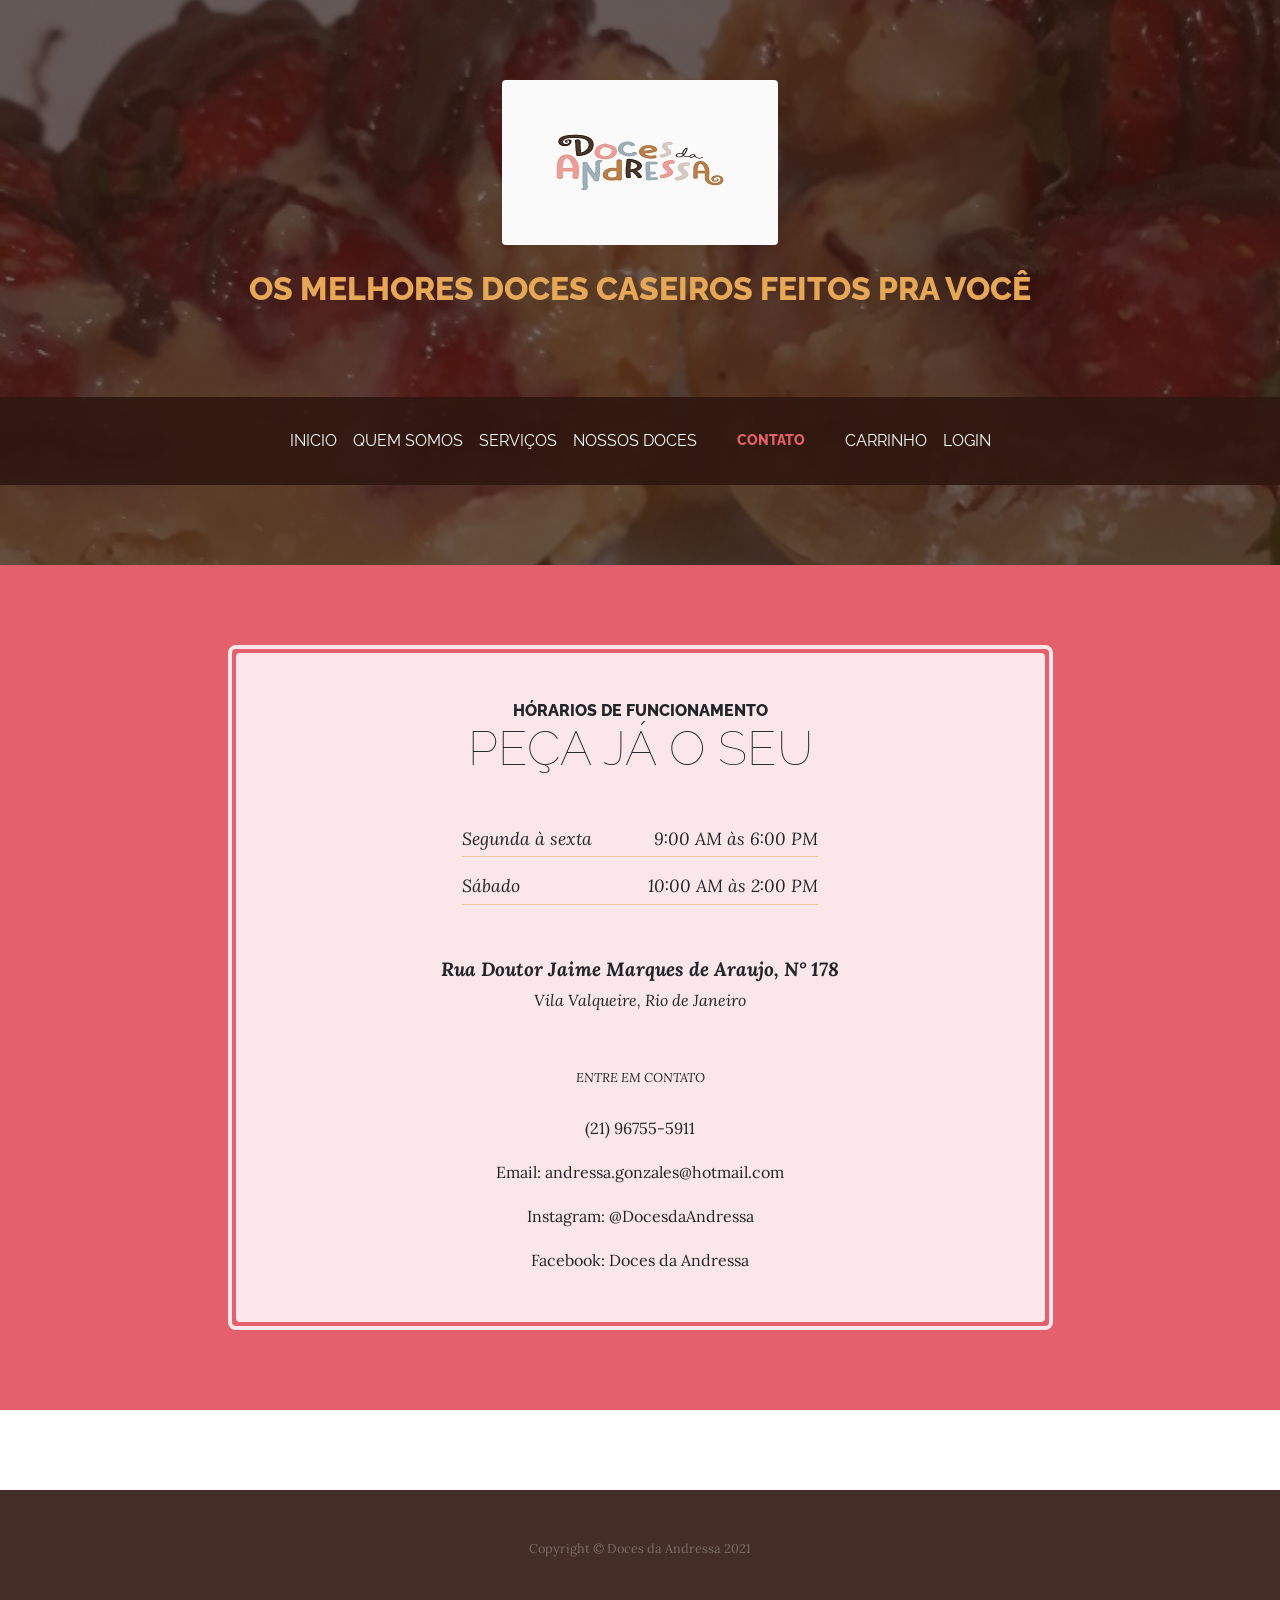
<file: Trabalho 2/store.html>
<!DOCTYPE html>
<html lang="en">

<head>

  <meta charset="utf-8">
  <meta name="viewport" content="width=device-width, initial-scale=1, shrink-to-fit=no">
  <meta name="description" content="">
  <meta name="author" content="">

  <title>Doces da Andressa</title>

  <!-- Bootstrap core CSS -->
  <link href="vendor/bootstrap/css/bootstrap.min.css" rel="stylesheet">

  <!-- Custom fonts for this template -->
  <link
    href="https://fonts.googleapis.com/css?family=Raleway:100,100i,200,200i,300,300i,400,400i,500,500i,600,600i,700,700i,800,800i,900,900i"
    rel="stylesheet">
  <link href="https://fonts.googleapis.com/css?family=Lora:400,400i,700,700i" rel="stylesheet">

  <!-- Custom styles for this template -->
  <link href="css/business-casual.min.css" rel="stylesheet">

</head>

<body>

  <h1 class="site-heading text-center text-white d-none d-lg-block">
    <p><img class="intro-img img-fluid mb-3 mb-lg-0 rounded" src="img/logo.jpg" alt=""></p>
    <p class="mb-3"><span class="site-heading-upper text-primary mb-3"> os melhores doces caseiros feitos pra você
      </span></p>
  </h1>

  <!-- Navigation -->
  <nav class="navbar navbar-expand-lg navbar-dark py-lg-4" id="mainNav">
    <div class="container">
      <a class="navbar-brand text-uppercase text-expanded font-weight-bold d-lg-none" href="#">Start Bootstrap</a>
      <button class="navbar-toggler" type="button" data-toggle="collapse" data-target="#navbarResponsive"
        aria-controls="navbarResponsive" aria-expanded="false" aria-label="Toggle navigation">
        <span class="navbar-toggler-icon"></span>
      </button>
      <div class="collapse navbar-collapse" id="navbarResponsive">
        <ul class="navbar-nav mx-auto">

          <a class="nav-link text-uppercase text-expanded" href="inicio.html" style="color: #fbfcfc">Inicio
            <span class="sr-only">(current)</span>
          </a>


          <a class="nav-link text-uppercase text-expanded" href="index.html" style="color: #fbfcfc">quem somos
            <span class="sr-only">(current)</span>
          </a>


          <a class="nav-link text-uppercase text-expanded" href="about.html" style="color: #fbfcfc">Serviços</a>


          <a class="nav-link text-uppercase text-expanded" href="products.html" style="color: #fbfcfc">nossos doces</a>

          <li class="nav-item px-lg-4">
            <a class="nav-link text-uppercase text-expanded" href="store.html" style="color: #e4606d">contato</a>
          </li>
          <a class="nav-link text-uppercase text-expanded" href="carrinho.html" style="color: #fbfcfc">carrinho</a>

          <a class="nav-link text-uppercase text-expanded" href="login.html" style="color: #fbfcfc">login</a>
        </ul>
      </div>
    </div>
  </nav>

  <section class="page-section cta" style="background-color: #e4606d">
    <div class="container">
      <div class="row">
        <div class="col-xl-9 mx-auto">
          <div class="cta-inner text-center rounded">
            <h2 class="section-heading mb-5">
              <span class="section-heading-upper">Hórarios de funcionamento</span>
              <span class="section-heading-lower">peça já o seu</span>
            </h2>
            <ul class="list-unstyled list-hours mb-5 text-left mx-auto">
              <li class="list-unstyled-item list-hours-item d-flex">
                Segunda à sexta
                <span class="ml-auto">9:00 AM às 6:00 PM</span>

              <li class="list-unstyled-item list-hours-item d-flex">
                Sábado
                <span class="ml-auto">10:00 AM às 2:00 PM</span>

              </li>

            </ul>
            <p class="address mb-5">
              <em>
                <strong>Rua Doutor Jaime Marques de Araujo, N° 178</strong>
                <br>
                Vila Valqueire, Rio de Janeiro
              </em>
            </p>
            <p class="mb-0">
              <small>
                <p class="mb-0"><em>ENTRE EM CONTATO</em></P>
              </small>
              <br>
            <p>(21) 96755-5911</p>
            <p>Email: andressa.gonzales@hotmail.com</p>
            <p>Instagram: @DocesdaAndressa</p>
            <p class="mb-0">Facebook: Doces da Andressa
            </p>
          </div>
        </div>
      </div>
    </div>
  </section>



  <footer class="footer text-faded text-center py-5">
    <div class="container">
      <p class="m-0 small">Copyright &copy; Doces da Andressa 2021</p>
    </div>
  </footer>

  <!-- Bootstrap core JavaScript -->
  <script src="vendor/jquery/jquery.min.js"></script>
  <script src="vendor/bootstrap/js/bootstrap.bundle.min.js"></script>

</body>

<!-- Script to highlight the active date in the hours list -->
<script>
  $('.list-hours li').eq(new Date().getDay()).addClass('today');
</script>

</html>
</file>
<file: Trabalho 2/css/business-casual.css>
/*!
 * Start Bootstrap - Business Casual v5.0.9 (https://startbootstrap.com/template-overviews/business-casual)
 * Copyright 2013-2019 Start Bootstrap
 * Licensed under MIT (https://github.com/BlackrockDigital/startbootstrap-business-casual/blob/master/LICENSE)
 */

body {
  font-family: 'Lora';
  background-image: linear-gradient(rgba(47, 23, 15, 0.65), rgba(47, 23, 15, 0.65)), url("../img/bg.jpeg");
  background-attachment: fixed;
  background-position: center;
  background-size: cover;
}

h1,
h2,
h3,
h4,
h5,
h6 {
  font-family: 'Raleway';
}

p {
  line-height: 1.75;
}

.text-faded {
  color: rgba(255, 255, 255, 0.3);
}

.site-heading {
  margin-top: 5rem;
  margin-bottom: 5rem;
  text-transform: uppercase;
  line-height: 1;
  font-family: 'Raleway';
  color: #e4606d
}

.site-heading .site-heading-upper {
  display: block;
  font-size: 2rem;
  font-weight: 800;
 
}

.site-heading .site-heading-lower {
  font-size: 5rem;
  font-weight: 100;
  line-height: 4rem;
}

.page-section {
  margin-top: 5rem;
  margin-bottom: 5rem;
}

.section-heading {
  text-transform: uppercase;
}

.section-heading .section-heading-upper {
  display: block;
  font-size: 1rem;
  font-weight: 800;
}

.section-heading .section-heading-lower {
  display: block;
  font-size: 3rem;
  font-weight: 100;
}


.bg-faded {
  background-color: rgba(255, 255, 255, 0.85);
}

#mainNav {
  background-color: rgba(47, 23, 15, 0.9);
  font-family: 'Raleway';
}

#mainNav .navbar-brand {
  color: #e6a756;
}

#mainNav .navbar-nav .nav-item .nav-link {
  color: rgba(255, 255, 255, 0.7);
  font-weight: 800;
}

#mainNav .navbar-nav .nav-item.active .nav-link {
   color:#fdfdfe;
}

@media (min-width: 992px) {
  #mainNav .navbar-nav .nav-item .nav-link {
    font-size: 0.9rem;
  }
  #mainNav .navbar-nav .nav-item .nav-link:hover {
    color: rgba(255, 255, 255, 0.4);
  }
  #mainNav .navbar-nav .nav-item.active .nav-link:hover {
     color:#fdfdfe;
  }
}

.btn-xl {
  font-weight: 700;
  font-size: 0.8rem;
  padding-top: 1.5rem;
  padding-bottom: 1.5rem;
  padding-left: 2rem;
  padding-right: 2rem;
}

.intro {
  position: relative;
}

@media (min-width: 992px) {
  .intro .intro-img {
    width: 75%;
    float: right;
  }
  .intro .intro-text {
    left: 0;
    width: 60%;
    margin-top: 3rem;
    position: absolute;
  }
  .intro .intro-text .intro-button {
    width: 100%;
    left: 0;
    position: absolute;
    bottom: -2rem;
  }
}

@media (min-width: 1200px) {
  .intro .intro-text {
    width: 45%;
  }
}

.cta {
  padding-top: 5rem;
  padding-bottom: 5rem;
  background-color: rgba(230, 167, 86, 0.9);
}

.cta .cta-inner {
  position: relative;
  padding: 3rem;
  margin: 0.5rem;
  background-color: rgba(255, 255, 255, 0.85);
}

.cta .cta-inner:before {
  border-radius: 0.5rem;
  content: '';
  position: absolute;
  top: -0.5rem;
  bottom: -0.5rem;
  left: -0.5rem;
  right: -0.5rem;
  border: 0.25rem solid rgba(255, 255, 255, 0.85);
}

@media (min-width: 992px) {
  .about-heading .about-heading-img {
    position: relative;
    z-index: 0;
  }
  .about-heading .about-heading-content {
    margin-top: -5rem;
    position: relative;
    z-index: 1;
  }
}

@media (min-width: 992px) {
  .product-item .product-item-title {
    position: relative;
    z-index: 1;
    margin-bottom: -3rem;
  }
  .product-item .product-item-img {
    position: relative;
    z-index: 0;
    max-width: 60vw;
  }
  .product-item .product-item-description {
    position: relative;
    z-index: 1;
    margin-top: -3rem;
    max-width: 50vw;
  }
}

.list-hours {
  font-size: 0.9rem;
}

.list-hours .list-hours-item {
  border-bottom: 1px solid rgba(230, 167, 86, 0.5);
  padding-bottom: .25rem;
  margin-bottom: 1rem;
  font-style: italic;
}

.list-hours .list-hours-item.today {
  font-weight: bold;
  color: #e6a756;
}

@media (min-width: 992px) {
  .list-hours {
    width: 50%;
    font-size: 1.1rem;
  }
}

.address strong {
  font-size: 1.2rem;
}

.footer {
  background-color: rgba(47, 23, 15, 0.9);
}

.text-primary {
  color: #e6a756!important;
}

.bg-primary {
  background-color: #e4606d !important;
}

.btn {
  box-shadow: 0px 3px 3px 0px rgba(33, 37, 41, 0.1);
}

.btn-primary {
  background-color: #dc3545;
  border-color: #e6a756;
}

.btn-primary:hover, .btn-primary:focus, .btn-primary:active {
  background-color: #df902a;
  border-color: #e4606d;
}

.font-weight-light {
  font-weight: 100 !important;
}
</file>
<file: Trabalho 2/css/business-casual.min.css>
/*!
 * Start Bootstrap - Business Casual v5.0.9 (https://startbootstrap.com/template-overviews/business-casual)
 * Copyright 2013-2019 Start Bootstrap
 * Licensed under MIT (https://github.com/BlackrockDigital/startbootstrap-business-casual/blob/master/LICENSE)
 */body{font-family:Lora;background-image:linear-gradient(rgba(47,23,15,.65),rgba(47,23,15,.65)),url(../img/bg.jpeg);background-attachment:fixed;background-position:center;background-size:cover}h1,h2,h3,h4,h5,h6{font-family:Raleway}p{line-height:1.75}.text-faded{color:rgba(255,255,255,.3)}.site-heading{margin-top:5rem;margin-bottom:5rem;text-transform:uppercase;line-height:1;font-family:Raleway}.site-heading .site-heading-upper{display:block;font-size:2rem;font-weight:800;color:#e4606d}.site-heading .site-heading-lower{font-size:5rem;font-weight:100;line-height:4rem}.page-section{margin-top:5rem;margin-bottom:5rem}.section-heading{text-transform:uppercase}.section-heading .section-heading-upper{display:block;font-size:1rem;font-weight:800}.section-heading .section-heading-lower{display:block;font-size:3rem;font-weight:100}.bg-faded{background-color:rgba(255,255,255,.85)}#mainNav{background-color:rgba(47,23,15,.9);font-family:Raleway}#mainNav .navbar-brand{color:#e6a756}#mainNav .navbar-nav .nav-item .nav-link{color:rgba(255,255,255,.7);font-weight:800}#mainNav .navbar-nav .nav-item.active .nav-link{color:#e6a756}@media (min-width:992px){#mainNav .navbar-nav .nav-item .nav-link{font-size:.9rem}#mainNav .navbar-nav .nav-item .nav-link:hover{color:rgba(255,255,255,.4)}#mainNav .navbar-nav .nav-item.active .nav-link:hover{color:#e6a756}}.btn-xl{font-weight:700;font-size:.8rem;padding-top:1.5rem;padding-bottom:1.5rem;padding-left:2rem;padding-right:2rem}.intro{position:relative}@media (min-width:992px){.intro .intro-img{width:75%;float:right}.intro .intro-text{left:0;width:60%;margin-top:3rem;position:absolute}.intro .intro-text .intro-button{width:100%;left:0;position:absolute;bottom:-2rem}}@media (min-width:1200px){.intro .intro-text{width:45%}}.cta{padding-top:5rem;padding-bottom:5rem;background-color:rgba(230,167,86,.9)}.cta .cta-inner{position:relative;padding:3rem;margin:.5rem;background-color:rgba(255,255,255,.85)}.cta .cta-inner:before{border-radius:.5rem;content:'';position:absolute;top:-.5rem;bottom:-.5rem;left:-.5rem;right:-.5rem;border:.25rem solid rgba(255,255,255,.85)}@media (min-width:992px){.about-heading .about-heading-img{position:relative;z-index:0}.about-heading .about-heading-content{margin-top:-5rem;position:relative;z-index:1}}@media (min-width:992px){.product-item .product-item-title{position:relative;z-index:1;margin-bottom:-3rem}.product-item .product-item-img{position:relative;z-index:0;max-width:60vw}.product-item .product-item-description{position:relative;z-index:1;margin-top:-3rem;max-width:50vw}}.list-hours{font-size:.9rem}.list-hours .list-hours-item{border-bottom:1px solid rgba(230,167,86,.5);padding-bottom:.25rem;margin-bottom:1rem;font-style:italic}.list-hours .list-hours-item.today{font-weight:700;color:#e6a756}@media (min-width:992px){.list-hours{width:50%;font-size:1.1rem}}.address strong{font-size:1.2rem}.footer{background-color:rgba(47,23,15,.9)}.text-primary{color:#e6a756!important}.bg-primary{background-color:#e6a756!important}.btn{box-shadow:0 3px 3px 0 rgba(33,37,41,.1)}.btn-primary{background-color:#e6a756;border-color:#e6a756}.btn-primary:active,.btn-primary:focus,.btn-primary:hover{background-color:#df902a;border-color:#df902a}.font-weight-light{font-weight:100!important}
</file>
